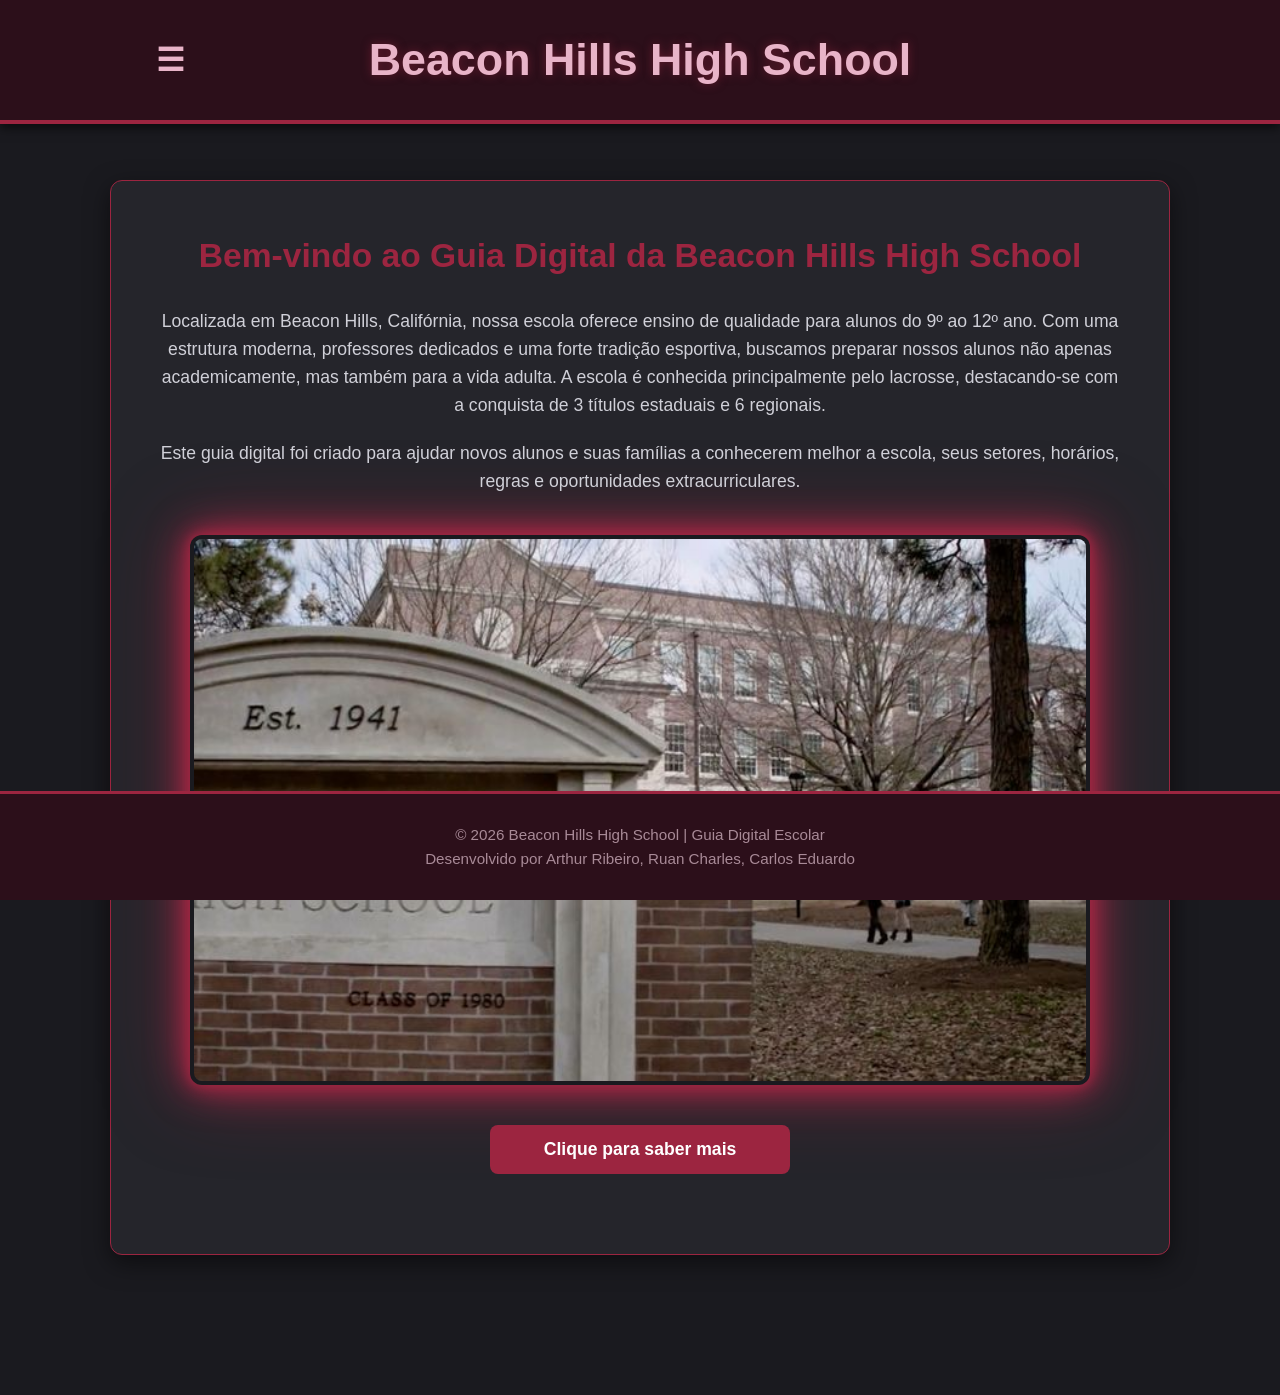
<file: index.html>
<!DOCTYPE html>
<html lang="pt-br">
<head>
    <meta charset="UTF-8">
    <title>Beacon Hills High School</title>
    <link rel="stylesheet" href="./CSS/style.css">
    <link rel="icon" href="./IMG/foto.png" type="image/x-icon">
</head>
<body>
<header>
    <div class="header-content">
        <button id="menuToggle" class="menu-btn">☰</button>
        <h1>Beacon Hills High School</h1>
    </div>
</header>

<div class="main-container">
    
    <!-- Sidebar -->
    <aside class="sidebar" id="sidebar">
        <div class="sidebar-header">
            <h3>Menu Principal</h3>
        </div>
        <nav>
            <a href="./index.html" class="active"> <!--Link de direcionamento entre paginas-->
                <span>🏠</span> Início
            </a>
            <a href="sobre.html">
                <span>ℹ️</span> Sobre a Escola
            </a>
            <a href="setores.html">
                <span>🏛️</span> Setores
            </a>
            <a href="horarios.html">
                <span>⏰</span> Horários
            </a>
            <a href="contatos.html">
                <span>📞</span> Contato
            </a>
            <a href="./qrcode.html">
                <span>🔗</span>Qr Code
            </a>
        </nav>
    </aside>

    <!-- Conteúdo -->
    <div class="container">
        <main>
            <h2>Bem-vindo ao Guia Digital da Beacon Hills High School</h2>
            
            <p>
                Localizada em Beacon Hills, Califórnia, nossa escola oferece ensino de qualidade para alunos do 9º ao 12º ano. 
                Com uma estrutura moderna, professores dedicados e uma forte tradição esportiva, buscamos preparar nossos alunos 
                não apenas academicamente, mas também para a vida adulta. A escola é conhecida principalmente pelo lacrosse, 
                destacando-se com a conquista de 3 títulos estaduais e 6 regionais.
            </p>

            <p>
                Este guia digital foi criado para ajudar novos alunos e suas famílias a conhecerem melhor a escola, 
                seus setores, horários, regras e oportunidades extracurriculares.
            </p>
            
            <img src="IMG/frente da escola.jpg" width="900px" height="550px" class="neon-border" alt="Frente da Escola">
            
            <button id="meuBotao">Clique para saber mais</button>
        </main>
    </div>
</div>

<footer>
    <p>© 2026 Beacon Hills High School | Guia Digital Escolar</p>
    <p>Desenvolvido por Arthur Ribeiro, Ruan Charles, Carlos Eduardo</p>
</footer>

<script src="./JS/script.js"></script>
</body>
</html>
</file>
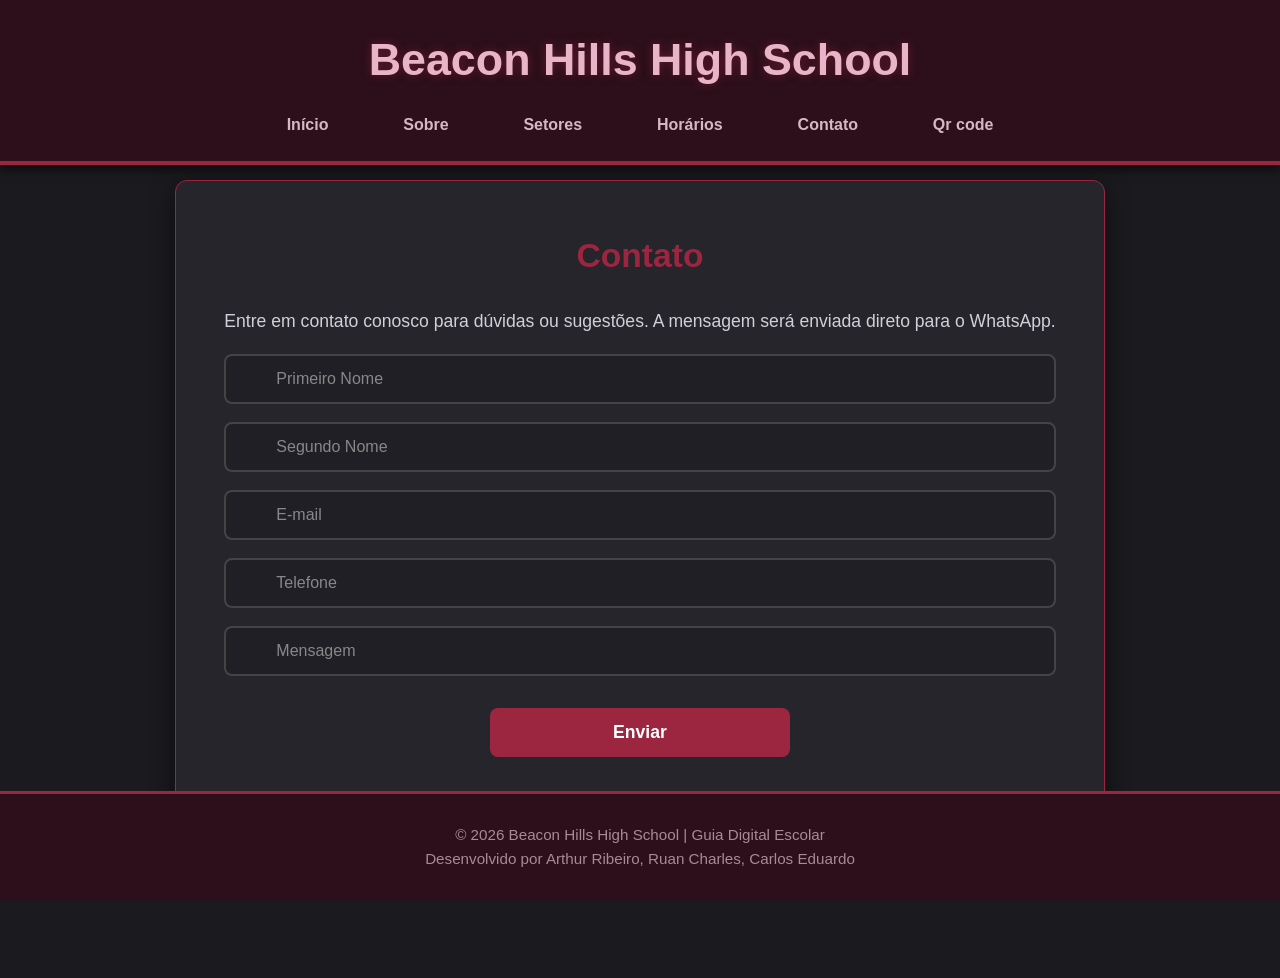
<file: contatos.html>
<!DOCTYPE html>
<html lang="pt-br">
<head>
<meta charset="UTF-8">
<meta name="viewport" content="width=device-width, initial-scale=1.0">
<title>Contato</title>
<link rel="stylesheet" href="./CSS/style.css">
<link rel="icon" href="./IMG/foto.png" type="image/x-icon">
</head>
<body>

<header>
<h1>Beacon Hills High School</h1>

<nav>
    <a href=".\index.html">Início</a>
    <a href=".\sobre.html">Sobre</a>
    <a href=".\setores.html">Setores</a>
    <a href=".\horarios.html">Horários</a>
    <a href=".\contatos.html">Contato</a>
    <a href="./qrcode.html">Qr code</a>
</nav>
</header>

<div class="container">
<main>

<h2>Contato</h2>

<p>
Entre em contato conosco para dúvidas ou sugestões. A mensagem será enviada direto para o WhatsApp.
</p>

<form id="contactForm">
<div class="w3-row w3-section">
  <div class="w3-col" style="width:50px"><i class="w3-xxlarge fa fa-user"></i></div>
    <div class="w3-rest">
      <input id="firstName" class="w3-input w3-border" name="firstName" type="text" placeholder="Primeiro Nome" required>
    </div>
</div>

<div class="w3-row w3-section">
  <div class="w3-col" style="width:50px"><i class="w3-xxlarge fa fa-user"></i></div>
    <div class="w3-rest">
      <input id="lastName" class="w3-input w3-border" name="lastName" type="text" placeholder="Segundo Nome" required>
    </div>
</div>

<div class="w3-row w3-section">
  <div class="w3-col" style="width:50px"><i class="w3-xxlarge fa fa-envelope-o"></i></div>
    <div class="w3-rest">
      <input id="email" class="w3-input w3-border" name="email" type="email" placeholder="E-mail" required>
    </div>
</div>

<div class="w3-row w3-section">
  <div class="w3-col" style="width:50px"><i class="w3-xxlarge fa fa-phone"></i></div>
    <div class="w3-rest">
      <input id="phone" class="w3-input w3-border" name="phone" type="tel" placeholder="Telefone" required>
    </div>
</div>

<div class="w3-row w3-section">
  <div class="w3-col" style="width:50px"><i class="w3-xxlarge fa fa-pencil"></i></div>
    <div class="w3-rest">
      <input id="message" class="w3-input w3-border" name="message" type="text" placeholder="Mensagem" required>
    </div>
</div>

<button type="submit" class="w3-button w3-block w3-section w3-blue w3-ripple w3-padding">Enviar</button>
</form>
</main>
</div>
<script src="./JS/script.js"></script>
<footer>
    <p>© 2026 Beacon Hills High School | Guia Digital Escolar</p>
    <p>Desenvolvido por Arthur Ribeiro, Ruan Charles, Carlos Eduardo</p>
</footer>
</body>
</html>
</file>
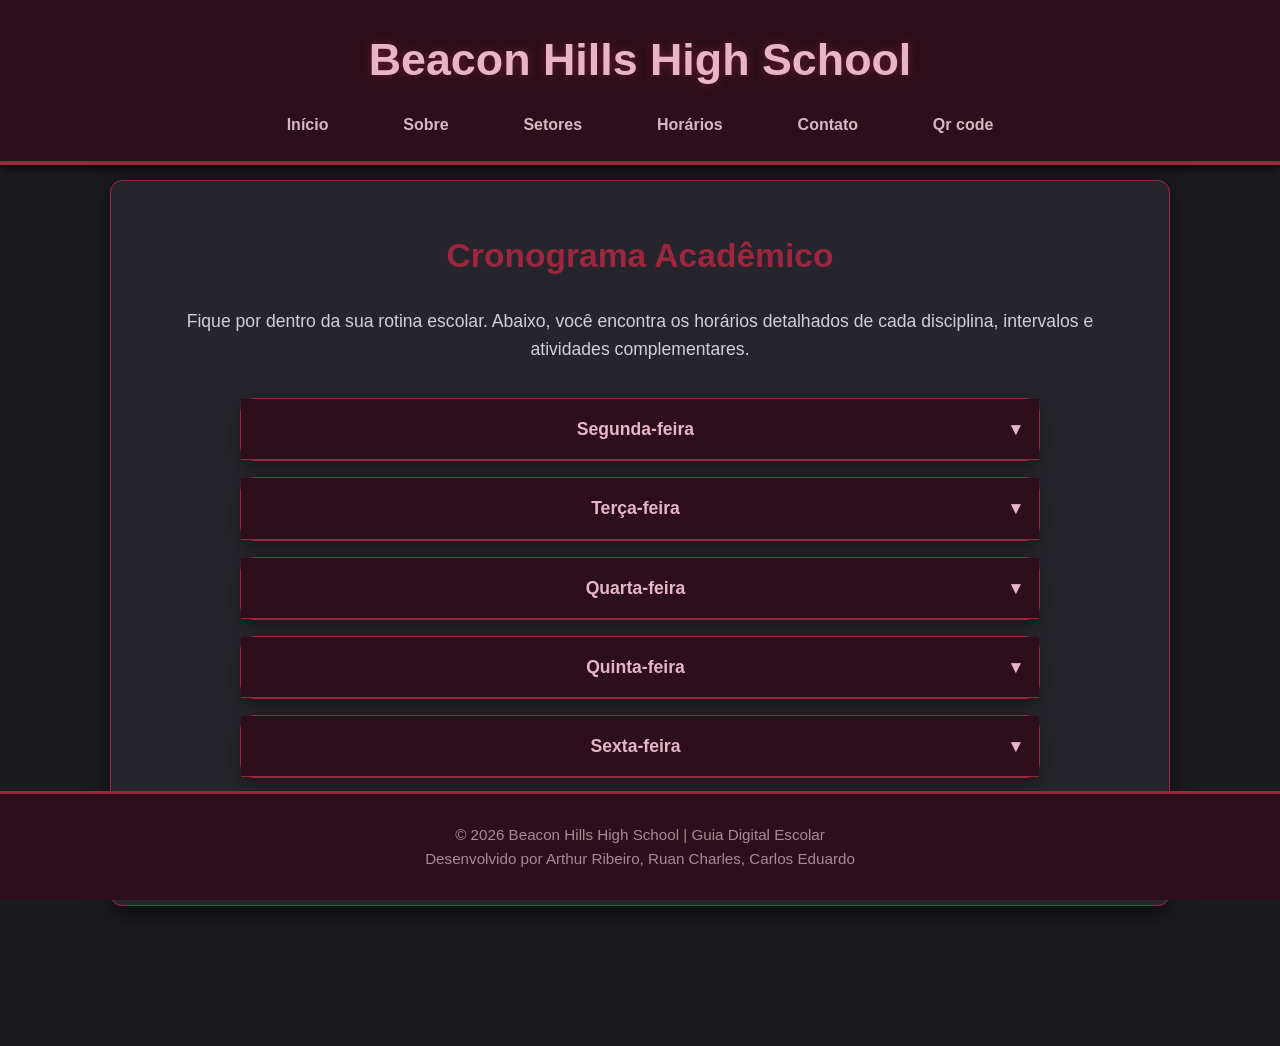
<file: horarios.html>
<!DOCTYPE html>
<html lang="pt-br">
<head>
<meta charset="UTF-8">
<title>Horários</title>
<link rel="stylesheet" href="./CSS/style.css">
<link rel="icon" href="./IMG/foto.png" type="image/x-icon">
</head>
<body>

<header>
<h1>Beacon Hills High School</h1>

<nav>
    <a href=".\index.html">Início</a> 
    <a href=".\sobre.html">Sobre</a>
    <a href=".\setores.html">Setores</a>
    <a href=".\horarios.html">Horários</a>
    <a href=".\contatos.html">Contato</a>
    <a href="./qrcode.html">Qr code</a>
</nav>
</header>

<div class="container">
<main>
<h2>Cronograma Acadêmico</h2>
<p>Fique por dentro da sua rotina escolar. Abaixo, você encontra os horários detalhados de cada disciplina, intervalos e atividades complementares.</p>
<div class="schedule-row">
  <details class="schedule-card"> <!--Tag utilizada para criar secções de conteúdo, e fornece a função de abrir e fechar sem utilizar JS-->
    <summary>Segunda-feira</summary>
    <table class="schedule-table">
      <tr><th>Horário</th><th>Disciplina</th></tr>
      <tr><td>07:00</td><td>1ª Disciplina (Biologia)</td></tr>
      <tr><td>07:50</td><td>2ª Disciplina (Matemática)</td></tr>
      <tr><td>08:40</td><td>3ª Disciplina (História)</td></tr>
      <tr><td>09:30</td><td>Intervalo</td></tr>
      <tr><td>09:50</td><td>4ª Disciplina (Inglês)</td></tr>
      <tr><td>10:40</td><td>5ª Disciplina (Química)</td></tr>
      <tr><td>11:30</td><td>6ª Disciplina (Educação Física/Lacrosse)</td></tr>
      <tr><td>12:20</td><td>Almoço</td></tr>
      <tr><td>13:00</td><td>7ª Disciplina (Geografia / Ciências Sociais)</td></tr>
      <tr><td>13:50</td><td>8ª Disciplina (Estudos Livres / Orientação)</td></tr>
      <tr><td>14:30</td><td>Fim das Disciplinas</td></tr>
    </table>
  </details>

  <details class="schedule-card">
    <summary>Terça-feira</summary>
    <table class="schedule-table">
      <tr><th>Horário</th><th>Disciplina</th></tr>
      <tr><td>07:00</td><td>1ª Disciplina (Biologia Avançada)</td></tr>
      <tr><td>07:50</td><td>2ª Disciplina (Álgebra II)</td></tr>
      <tr><td>08:40</td><td>3ª Disciplina (Literatura Americana)</td></tr>
      <tr><td>09:30</td><td>Intervalo</td></tr>
      <tr><td>09:50</td><td>4ª Disciplina (Química)</td></tr>
      <tr><td>10:40</td><td>5ª Disciplina (Espanhol)</td></tr>
      <tr><td>11:30</td><td>6ª Disciplina (Educação Física / Lacrosse)</td></tr>
      <tr><td>12:20</td><td>Almoço</td></tr>
      <tr><td>13:00</td><td>7ª Disciplina (Psicologia / Ciências Sociais)</td></tr>
      <tr><td>13:50</td><td>8ª Disciplina (Estudo Livre / Orientação Acadêmica)</td></tr>
      <tr><td>14:30</td><td>Fim das Disciplinas</td></tr>
    </table>
  </details>

  <details class="schedule-card">
    <summary>Quarta-feira</summary>
    <table class="schedule-table">
      <tr><th>Horário</th><th>Disciplina</th></tr>
      <tr><td>07:00</td><td>1ª Disciplina (Biologia Avançada)</td></tr>
      <tr><td>07:50</td><td>2ª Disciplina (Geometria)</td></tr>
      <tr><td>08:40</td><td>3ª Disciplina (Literatura Inglesa)</td></tr>
      <tr><td>09:30</td><td>Intervalo</td></tr>
      <tr><td>09:50</td><td>4ª Disciplina (Química)</td></tr>
      <tr><td>10:40</td><td>5ª Disciplina (História dos EUA)</td></tr>
      <tr><td>11:30</td><td>6ª Disciplina (Educação Física / Lacrosse)</td></tr>
      <tr><td>12:20</td><td>Almoço</td></tr>
      <tr><td>13:00</td><td>7ª Disciplina (Sociologia)</td></tr>
      <tr><td>13:50</td><td>8ª Disciplina (Projeto Acadêmico)</td></tr>
      <tr><td>14:30</td><td>Fim das Disciplinas</td></tr>
    </table>
  </details>

  <details class="schedule-card">
    <summary>Quinta-feira</summary>
    <table class="schedule-table">
      <tr><th>Horário</th><th>Disciplina</th></tr>
      <tr><td>07:00</td><td>1ª Disciplina (Química Avançada)</td></tr>
      <tr><td>07:50</td><td>2ª Disciplina (Álgebra II)</td></tr>
      <tr><td>08:40</td><td>3ª Disciplina (Literatura Americana)</td></tr>
      <tr><td>09:30</td><td>Intervalo</td></tr>
      <tr><td>09:50</td><td>4ª Disciplina (Biologia)</td></tr>
      <tr><td>10:40</td><td>5ª Disciplina (Espanhol)</td></tr>
      <tr><td>11:30</td><td>6ª Disciplina (Educação Física / Lacrosse)</td></tr>
      <tr><td>12:20</td><td>Almoço</td></tr>
      <tr><td>13:00</td><td>7ª Disciplina (Psicologia)</td></tr>
      <tr><td>13:50</td><td>8ª Disciplina (Orientação / Estudos Livres)</td></tr>
      <tr><td>14:30</td><td>Fim das Disciplinas</td></tr>
    </table>
  </details>

  <details class="schedule-card">
    <summary>Sexta-feira</summary>
    <table class="schedule-table">
      <tr><th>Horário</th><th>Disciplina</th></tr>
      <tr><td>07:00</td><td>Revisão de Matemática</td></tr>
      <tr><td>07:50</td><td>Revisão de Ciências</td></tr>
      <tr><td>08:40</td><td>Literatura / Redação</td></tr>
      <tr><td>09:30</td><td>Intervalo</td></tr>
      <tr><td>09:50</td><td>Provas e Atividades Avaliativas</td></tr>
      <tr><td>10:40</td><td>Projetos em Grupo</td></tr>
      <tr><td>11:30</td><td>Educação Física / Treino leve de Lacrosse</td></tr>
      <tr><td>12:20</td><td>Almoço</td></tr>
      <tr><td>13:00</td><td>Atividades Livres / Clube Escolar</td></tr>
      <tr><td>13:50</td><td>Encerramento da Semana</td></tr>
      <tr><td>14:30</td><td>Fim das Disciplinas</td></tr>
    </table>
  </details>
  <p> Nota: Sujeito a alterações em dias de eventos esportivos (Lacrosse).</p> 
</div>
</main>
</div>

<footer>
    <p>© 2026 Beacon Hills High School | Guia Digital Escolar</p>
    <p>Desenvolvido por Arthur Ribeiro, Ruan Charles, Carlos Eduardo</p>
</footer>
<script src="./JS/script.js"></script>
</body>
</html>
</file>
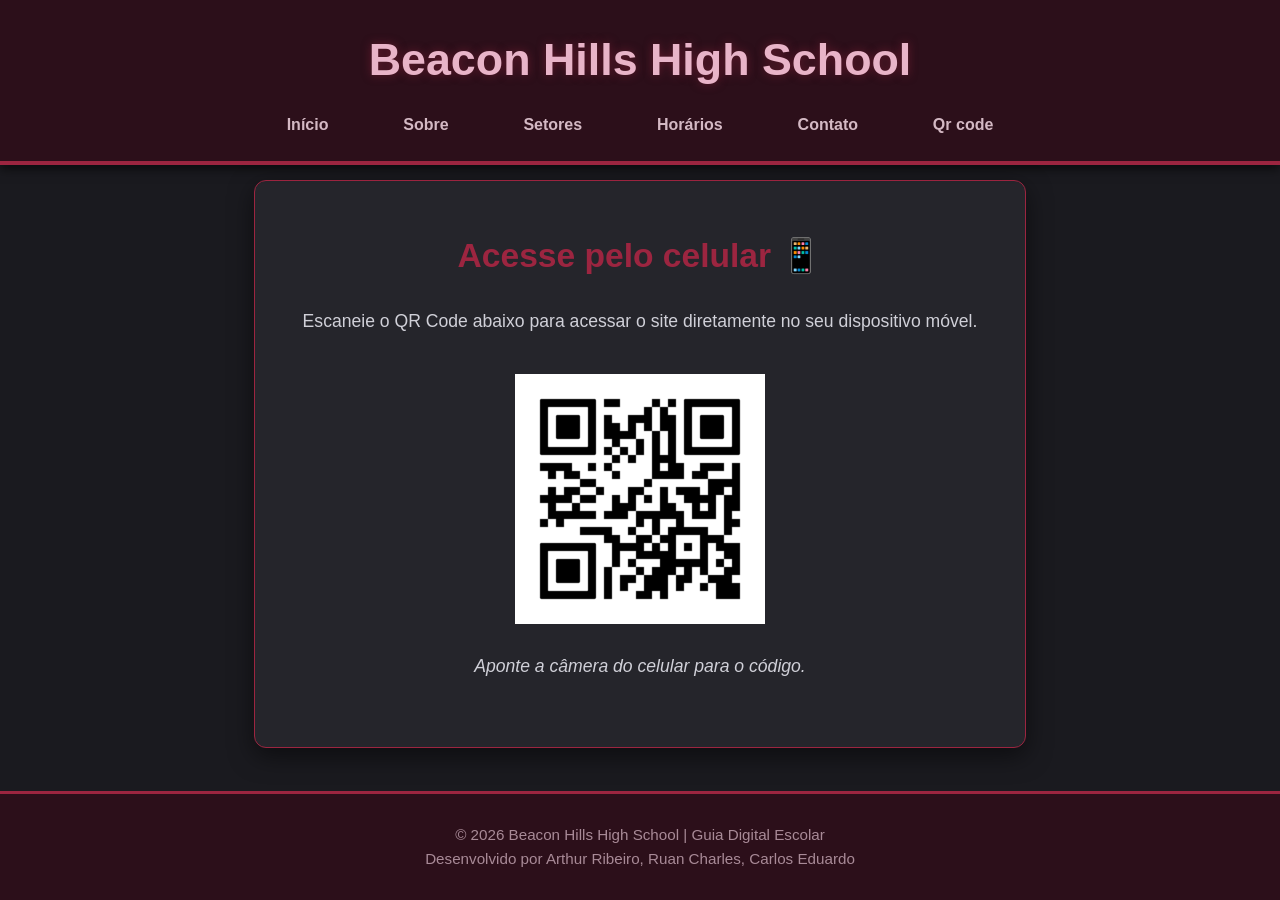
<file: qrcode.html>
<!DOCTYPE html>
<html lang="pt-br">
<head>
<meta charset="UTF-8">
<title>QR Code</title>
<link rel="stylesheet" href="./CSS/style.css">
</head>
<body>

<header>
<h1>Beacon Hills High School</h1>

<nav>
    <a href="./index.html">Início</a>
    <a href="./sobre.html">Sobre</a>
    <a href="./setores.html">Setores</a>
    <a href="./horarios.html">Horários</a>
    <a href="./contatos.html">Contato</a>
    <a href="./qrcode.html">Qr code</a>
</nav>
</header>

<div class="container">
<main style="text-align:center;">

<h2>Acesse pelo celular 📱</h2>

<p>
Escaneie o QR Code abaixo para acessar o site diretamente no seu dispositivo móvel.
</p>

<img src="./IMG/qrcode.jpeg" alt="QR Code do site" style="width:250px; margin-top:20px;">

<p style="margin-top:20px;">
<em>Aponte a câmera do celular para o código.</em>
</p>

</main>
</div>

<footer>
    <p>© 2026 Beacon Hills High School | Guia Digital Escolar</p>
    <p>Desenvolvido por Arthur Ribeiro, Ruan Charles, Carlos Eduardo</p>
</footer>

</body>
</html>
</file>
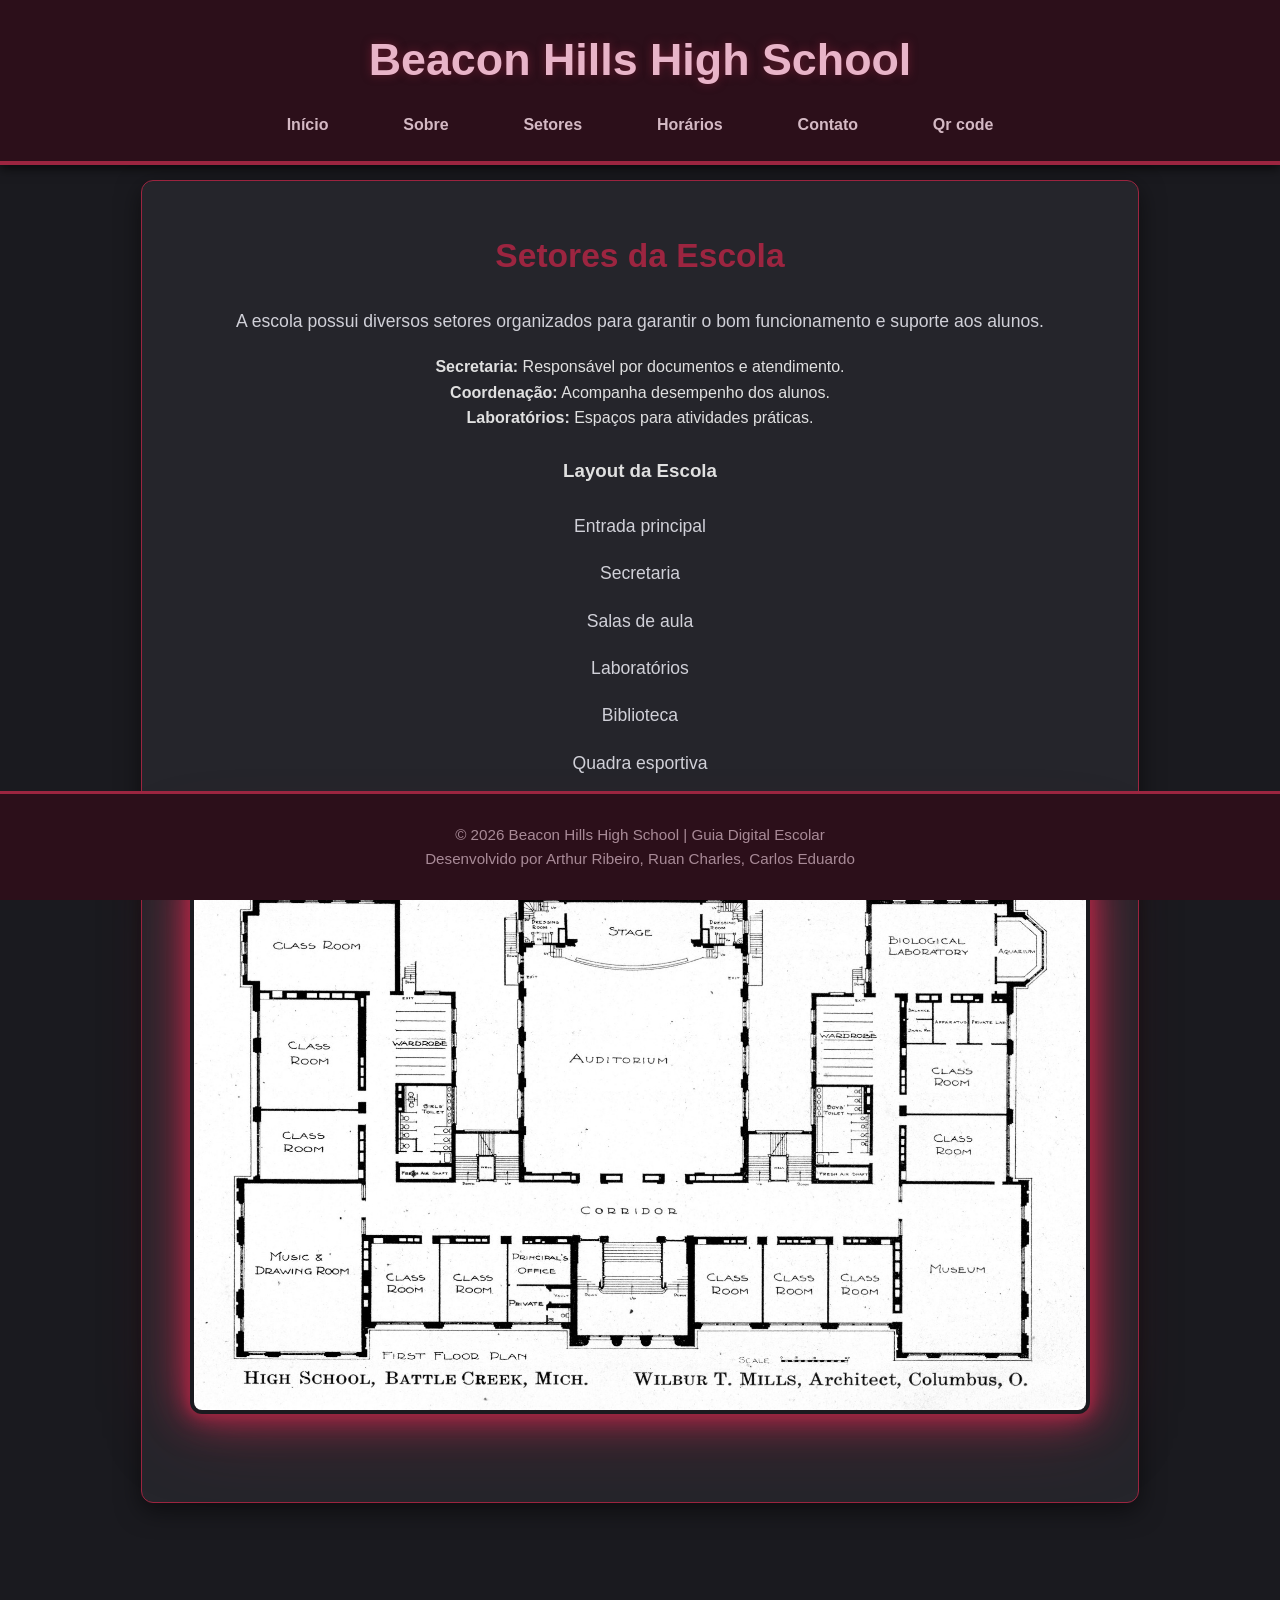
<file: setores.html>
<!DOCTYPE html>
<html lang="pt-br">
<head>
<meta charset="UTF-8">
<title>Setores</title>
<link rel="stylesheet" href="./CSS/style.css">
<link rel="icon" href="./IMG/foto.png" type="image/x-icon">
</head>
<body>

<header>
<h1>Beacon Hills High School</h1>

<nav>
    <a href=".\index.html">Início</a>
    <a href=".\sobre.html">Sobre</a>
    <a href=".\setores.html">Setores</a>
    <a href=".\horarios.html">Horários</a>
    <a href=".\contatos.html">Contato</a>
    <a href="./qrcode.html">Qr code</a>
</nav>
</header>

<div class="container">
<main>

<h2>Setores da Escola</h2>

<p>
A escola possui diversos setores organizados para garantir o bom funcionamento e suporte aos alunos.
</p>

<ul>
<strong>Secretaria:</strong> Responsável por documentos e atendimento.<br>
<strong>Coordenação:</strong> Acompanha desempenho dos alunos.<br>
<strong>Laboratórios:</strong> Espaços para atividades práticas.<br>
</ul>

<div class="layout-escola">
    <br>
<h3>Layout da Escola</h3>
<br>
<p>Entrada principal</p>
<p>Secretaria</p>
<p>Salas de aula</p>
<p>Laboratórios</p>
<p>Biblioteca</p>
<p>Quadra esportiva</p>
<P>Campo de grama</P>
<img src="./IMG/c41f1b78-3778-4786-9a3e-a2902cbbf81e.jpg" width="900px" height="550px" class="neon-border">
</div>

</main>
</div>

<footer>
    <p>© 2026 Beacon Hills High School | Guia Digital Escolar</p>
    <p>Desenvolvido por Arthur Ribeiro, Ruan Charles, Carlos Eduardo</p>
</footer>
<script src="./JS/script.js"></script>
</body>
</html>
</file>
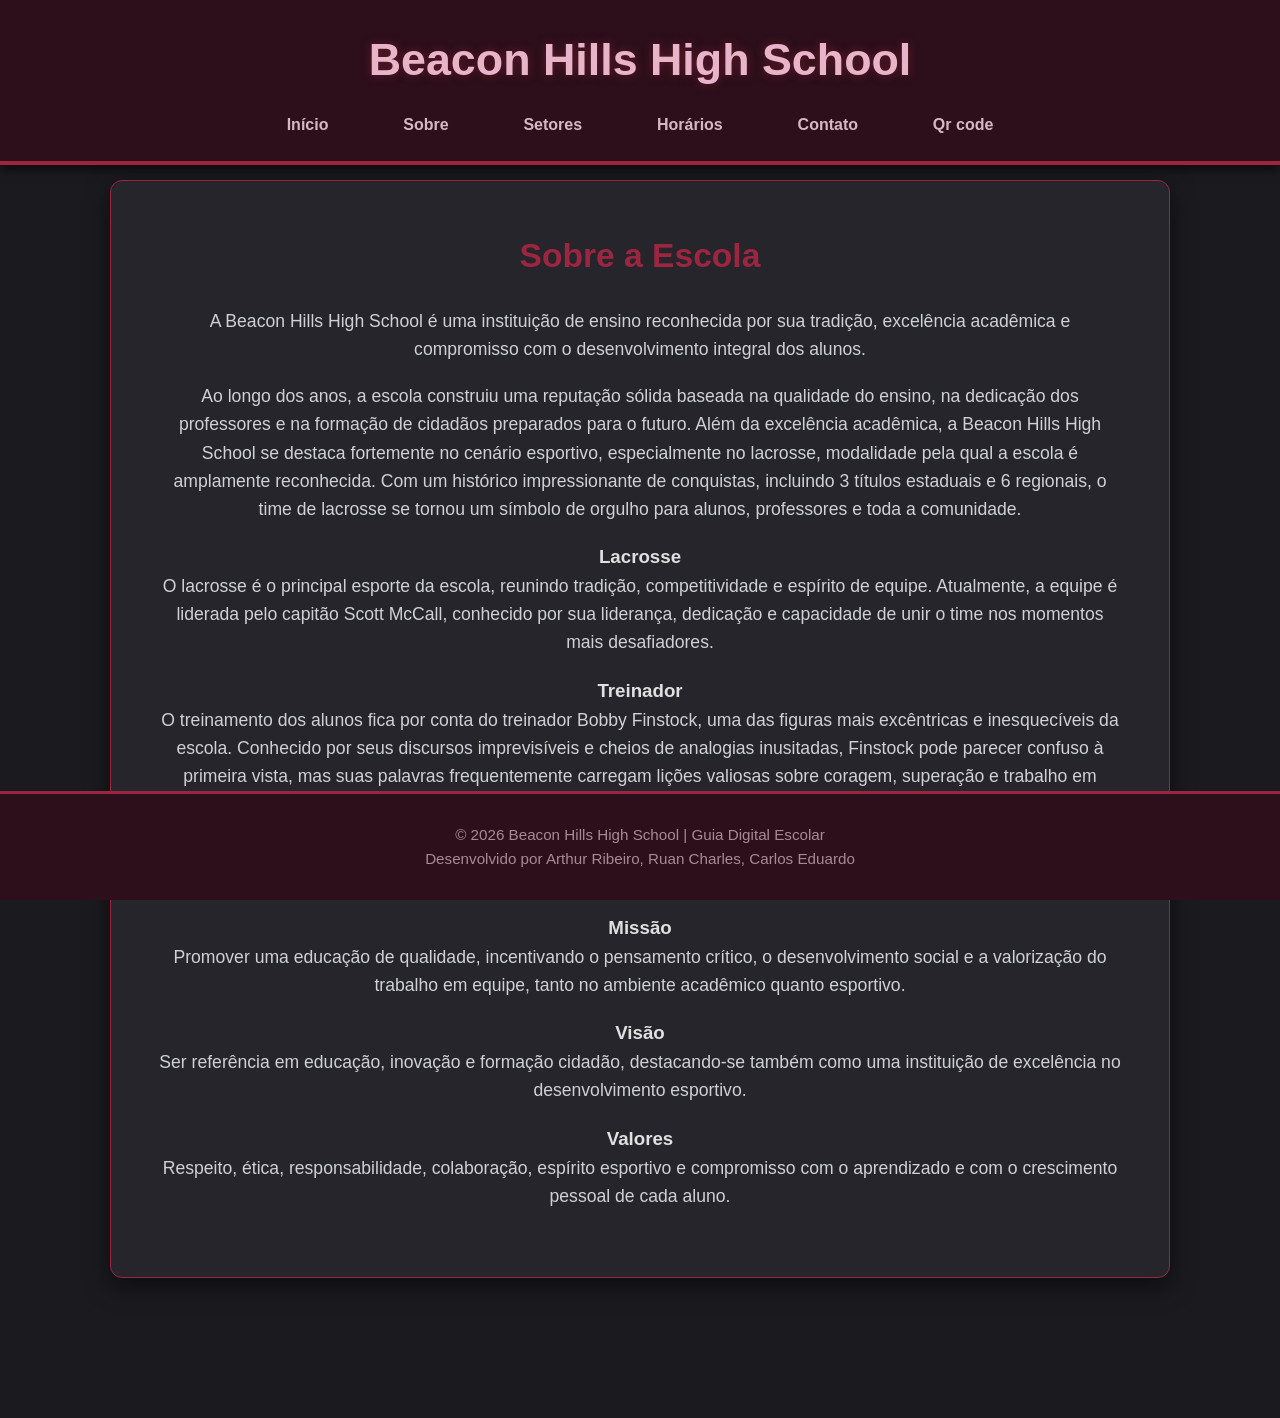
<file: sobre.html>
<!DOCTYPE html>
<html lang="pt-br">
<head>
<meta charset="UTF-8">
<title>Sobre</title>
<link rel="stylesheet" href="./CSS/style.css">
<link rel="icon" href="./IMG/foto.png" type="image/x-icon">
</head>
<body>

<header>
<h1>Beacon Hills High School</h1>

<nav>
    <a href=".\index.html">Início</a>
    <a href=".\sobre.html">Sobre</a>
    <a href=".\setores.html">Setores</a>
    <a href=".\horarios.html">Horários</a>
    <a href=".\contatos.html">Contato</a>
    <a href="./qrcode.html">Qr code</a>
</nav>
</header>

<div class="container">
<main>

<h2>Sobre a Escola</h2>

<p>
A Beacon Hills High School é uma instituição de ensino reconhecida por sua tradição,
excelência acadêmica e compromisso com o desenvolvimento integral dos alunos.
</p>

<!--Todos os textos serão aumentados-->

<p>
    Ao longo dos anos, a escola construiu uma reputação sólida baseada na qualidade do ensino,
    na dedicação dos professores e na formação de cidadãos preparados para o futuro. Além da excelência acadêmica,
    a Beacon Hills High School se destaca fortemente no cenário esportivo, especialmente no lacrosse, modalidade
    pela qual a escola é amplamente reconhecida. Com um histórico impressionante de conquistas, incluindo 3 títulos
    estaduais e 6 regionais, o time de lacrosse se tornou um símbolo de orgulho para alunos, professores e toda a comunidade.
    </p>
    
    <h3>Lacrosse</h3>
    <p>
    O lacrosse é o principal esporte da escola, reunindo tradição, competitividade e espírito de equipe. 
    Atualmente, a equipe é liderada pelo capitão Scott McCall, conhecido por sua liderança, dedicação
    e capacidade de unir o time nos momentos mais desafiadores.
    </p>
    
    <h3>Treinador</h3>
    <p>
    O treinamento dos alunos fica por conta do treinador Bobby Finstock, uma das figuras mais excêntricas e inesquecíveis da escola.
    Conhecido por seus discursos imprevisíveis e cheios de analogias inusitadas, Finstock pode parecer confuso à primeira vista,
    mas suas palavras frequentemente carregam lições valiosas sobre coragem, superação e trabalho em equipe.
    Seu estilo único transforma cada treino em uma experiência motivadora e, ao mesmo tempo, imprevisível.
    </p>
    
    <p>
    Como o próprio treinador costuma dizer: <em>"Não existe derrota, apenas oportunidades para aprender… ou pelo menos é isso que eu digo pra mim mesmo."</em>
    </p>
    
    <h3>Missão</h3>
    <p>
    Promover uma educação de qualidade, incentivando o pensamento crítico, o desenvolvimento social
    e a valorização do trabalho em equipe, tanto no ambiente acadêmico quanto esportivo.
    </p>
    
    <h3>Visão</h3>
    <p>
    Ser referência em educação, inovação e formação cidadão, destacando-se também como uma instituição
    de excelência no desenvolvimento esportivo.
    </p>
    
    <h3>Valores</h3>
    <p>
    Respeito, ética, responsabilidade, colaboração, espírito esportivo e compromisso com o aprendizado
    e com o crescimento pessoal de cada aluno.
    </p>
</main>
</div>

<footer>
    <p>© 2026 Beacon Hills High School | Guia Digital Escolar</p>
    <p>Desenvolvido por Arthur Ribeiro, Ruan Charles, Carlos Eduardo</p>
</footer>
<script src="./JS/script.js"></script>
</body>
</html>
</file>
<file: CSS/style.css>
* {
    margin: 0;
    padding: 0;
    box-sizing: border-box;
}

body {
    font-family: 'Segoe UI', Tahoma, Geneva, Verdana, sans-serif;
    background-color: #1A1A1F;
    color: #E0E0E0;
    line-height: 1.6;
    min-height: 100vh;           /* Importante */
    display: flex;               /* Ativa Flexbox */
    flex-direction: column;      /* Organiza em coluna */
    margin: 0;
    padding-top: 140px;
    padding-bottom: 100px;
    text-align: center;
}

/*  HEADER  */

header {
    background-color: #2C0F1A;
    padding: 1.5rem 0;
    border-bottom: 4px solid #9C2540;
    box-shadow: 0 4px 10px rgba(0, 0, 0, 0.6);
    position: fixed;
    top: 0;
    left: 0;
    width: 100%;
    z-index: 1000;
}

header h1 {
    color: #E8B4C8;
    font-size: 2.8rem;
    text-shadow: 0 0 10px rgba(156, 37, 64, 0.5);
}

nav {
    margin-top: 1rem;
}

nav a {
    color: #D4B9C4;
    text-decoration: none;
    margin: 0 1.2rem;
    font-weight: 600;
    padding: 0.5rem 1rem;
    border-radius: 6px;
    transition: all 0.3s;
}

nav a:hover {
    background-color: #9C2540;
    color: white;
    transform: translateY(-3px);
}

/*  CONTAINER  */

.container {
    max-width: 1100px;
    margin: 2.5rem auto;
    padding: 0 20px;
    flex: 1;                     /* Faz o conteúdo crescer */
}

main {
    background-color: #25252B;
    padding: 3rem;
    border-radius: 12px;
    box-shadow: 0 8px 25px rgba(0, 0, 0, 0.5);
    border: 1px solid #9C2540;
}

main h2 {
    color: #9C2540;
    margin-bottom: 1.5rem;
    font-size: 2.1rem;
}

main p {
    margin-bottom: 1.2rem;
    font-size: 1.1rem;
    color: #D0D0D8;
}

/*  FORMULÁRIO  */

.w3-row.w3-section {
    margin-bottom: 18px;
}

.w3-input {
    width: 100%;
    padding: 14px 16px 14px 50px;
    border: 2px solid #444;
    border-radius: 8px;
    font-size: 16px;
    background-color: #1F1F25;
    color: #E0E0E0;
    transition: all 0.3s ease;
}

.w3-input:focus {
    outline: none;
    border-color: #9C2540;
    background-color: #25252B;
    box-shadow: 0 0 0 4px rgba(156, 37, 64, 0.2);
}

.w3-input::placeholder {
    color: #888;
}

.w3-col i {
    color: #999;
    margin-top: 8px;
    transition: color 0.3s;
}

.w3-row.w3-section:focus-within i {
    color: #9C2540;
}

/* Botão */
button, .w3-button {
    background-color: #9C2540;
    color: white;
    padding: 14px 32px;
    font-size: 1.1rem;
    font-weight: bold;
    border: none;
    border-radius: 8px;
    cursor: pointer;
    transition: all 0.3s;
    display: block;
    margin: 2rem auto;
    width: 100%;
    max-width: 300px;
}

button:hover, .w3-button:hover {
    background-color: #C22E52;
    transform: scale(1.05);
    box-shadow: 0 8px 20px rgba(156, 37, 64, 0.5);
}

/*FOOTER*/

footer {
    background-color: #2C0F1A;
    padding: 1.8rem 0;
    border-top: 3px solid #9C2540;
    color: #A88A97;
    font-size: 0.95rem;
    margin-top: auto;            /* Empurra o footer para o final */
    width: 100%;
    position: fixed;
    bottom: 0;
    left: 0;
    z-index: 1000;
}

/*TABELA  */

table {
    margin: 2.5rem auto;
    border-collapse: collapse;
    width: 100%;
    max-width: 700px;
    background-color: #25252B;
    border-radius: 12px;
    overflow: hidden;
    box-shadow: 0 10px 25px rgba(0, 0, 0, 0.6);
    border: 2px solid #9C2540;
}

th {
    background-color: #2C0F1A;
    color: #E8B4C8;
    padding: 16px 20px;
    font-size: 1.25rem;
    border-bottom: 3px solid #9C2540;
}

td {
    padding: 14px 20px;
    color: #E0E0E0;
    font-size: 1.1rem;
}

tr:nth-child(even) {
    background-color: #2F2A32;
}

tr:hover {
    background-color: #9C254033;
}

.schedule-row {
    display: flex;
    flex-direction: column;
    gap: 1rem;
    padding: 1rem 0;
}

.schedule-card {
    background-color: #25252B;
    border: 1px solid #9C2540;
    border-radius: 14px;
    width: 100%;
    max-width: 800px;
    box-shadow: 0 8px 20px rgba(0, 0, 0, 0.35);
    margin: 0 auto;
}

.schedule-card summary {
    list-style: none;
    padding: 1rem 1.2rem;
    font-size: 1.1rem;
    font-weight: 700;
    color: #E8B4C8;
    background-color: #2C0F1A;
    border-bottom: 1px solid #9C2540;
    cursor: pointer;
}

.schedule-card[open] summary {
    background-color: #9C2540;
    color: #FFF;
}

.schedule-card summary::-webkit-details-marker {
    display: none;
}

.schedule-card summary::after {
    content: '▾';
    float: right;
    transition: transform 0.3s ease;
}

.schedule-card[open] summary::after {
    transform: rotate(180deg);
}

.schedule-table {
    width: 100%;
    border-collapse: collapse;
}

.schedule-table th,
.schedule-table td {
    padding: 0.9rem 1rem;
    border-bottom: 1px solid #3A3A45;
    color: #E0E0E0;
    text-align: left;
    font-size: 0.95rem;
}

.schedule-table th {
    background-color: #1F1F25;
    color: #D4B9C4;
}

.schedule-table tr:last-child td {
    border-bottom: none;
}

@media (max-width: 768px) {
    .schedule-card {
        min-width: 280px;
    }
}

/*  IMAGEM NEON  */

.neon-border {
    display: block;
    margin: 2.5rem auto;
    max-width: 100%;
    border-radius: 12px;
    padding: 4px;
    background: #1A1A1F;
    box-shadow: 
        0 0 10px #9C2540,
        0 0 20px #9C2540,
        0 0 40px #C22E52,
        0 0 80px rgba(156, 37, 64, 0.6);
    transition: all 0.4s ease;
}

.neon-border:hover {
    box-shadow: 
        0 0 15px #ff3366,
        0 0 30px #C22E52,
        0 0 50px rgba(194, 46, 82, 0.8);
    transform: scale(1.04);
}

/*  RESPONSIVO  */

@media (max-width: 768px) {
    header h1 {
        font-size: 2.2rem;
    }
    
    nav a {
        margin: 0.5rem;
        display: inline-block;
    }
    
    main {
        padding: 2rem;
    }
}
/* ... seus estilos anteriores permanecem ... */

/*  HEADER COM BOTÃO  */
.header-content {
    display: flex;
    align-items: center;
    justify-content: center;
    position: relative;
    padding: 0 20px;
}

.menu-btn {
    position: absolute;
    left: 20px;
    background: none;
    border: none;
    font-size: 2rem;
    color: #E8B4C8;
    cursor: pointer;
    padding: 8px 12px;
    border-radius: 8px;
    transition: all 0.3s;
}

.menu-btn:hover {
    background-color: #9C2540;
    color: white;
}

/*  SIDEBAR INTERATIVA  */
.sidebar {
    width: 280px;
    background-color: #2C0F1A;
    padding: 2rem 1.2rem;
    border-right: 4px solid #9C2540;
    flex-shrink: 0;
    height: calc(100vh - 85px);
    position: fixed;
    left: 0;
    top: 85px;
    transform: translateX(-100%);
    transition: transform 0.4s ease;
    z-index: 1000;
    overflow-y: auto;
}

.sidebar.open {
    transform: translateX(0);
}

/* Cabeçalho da Sidebar */
.sidebar-header {
    margin-bottom: 1.8rem;
    padding-bottom: 1rem;
    border-bottom: 2px solid #9C2540;
    text-align: center;
}

.sidebar-header h3 {
    color: #E8B4C8;
    font-size: 1.4rem;
    margin: 0;
    text-shadow: 0 0 8px rgba(156, 37, 64, 0.4);
}

/* Links do Menu - Mais organizados */
.sidebar nav {
    display: flex;
    flex-direction: column;
    gap: 8px;
}

.sidebar nav a {
    color: #D4B9C4;
    text-decoration: none;
    font-weight: 600;
    padding: 16px 18px;
    border-radius: 10px;
    transition: all 0.3s ease;
    border-left: 4px solid transparent;
    display: flex;
    align-items: center;
    gap: 12px;
    font-size: 1.08rem;
}

.sidebar nav a span {
    font-size: 1.3rem;
    width: 28px;
    display: inline-block;
}

.sidebar nav a:hover,
.sidebar nav a.active {
    background-color: #9C2540;
    color: white;
    border-left: 4px solid #E8B4C8;
    transform: translateX(6px);
    box-shadow: 0 4px 12px rgba(156, 37, 64, 0.3);
}

/* Efeito de separação sutil entre itens */
.sidebar nav a:not(:last-child) {
    border-bottom: 1px solid rgba(156, 37, 64, 0.15);
}
/* Botão do QrCode */
.botao-qrcode{
    width: 75px;
    position: fixed;
    bottom: 15px;
    right: 10px;
    padding: 5px 8px;
    font-size: 12px;
    background: #9C2540;
    color: white;
    border: none;
    border-radius: 6px;
    cursor: pointer;
    z-index: 1000; /* garante que fique acima de tudo */
}

.botao-qrcode:hover{
    opacity: 0.9;
}
</file>
